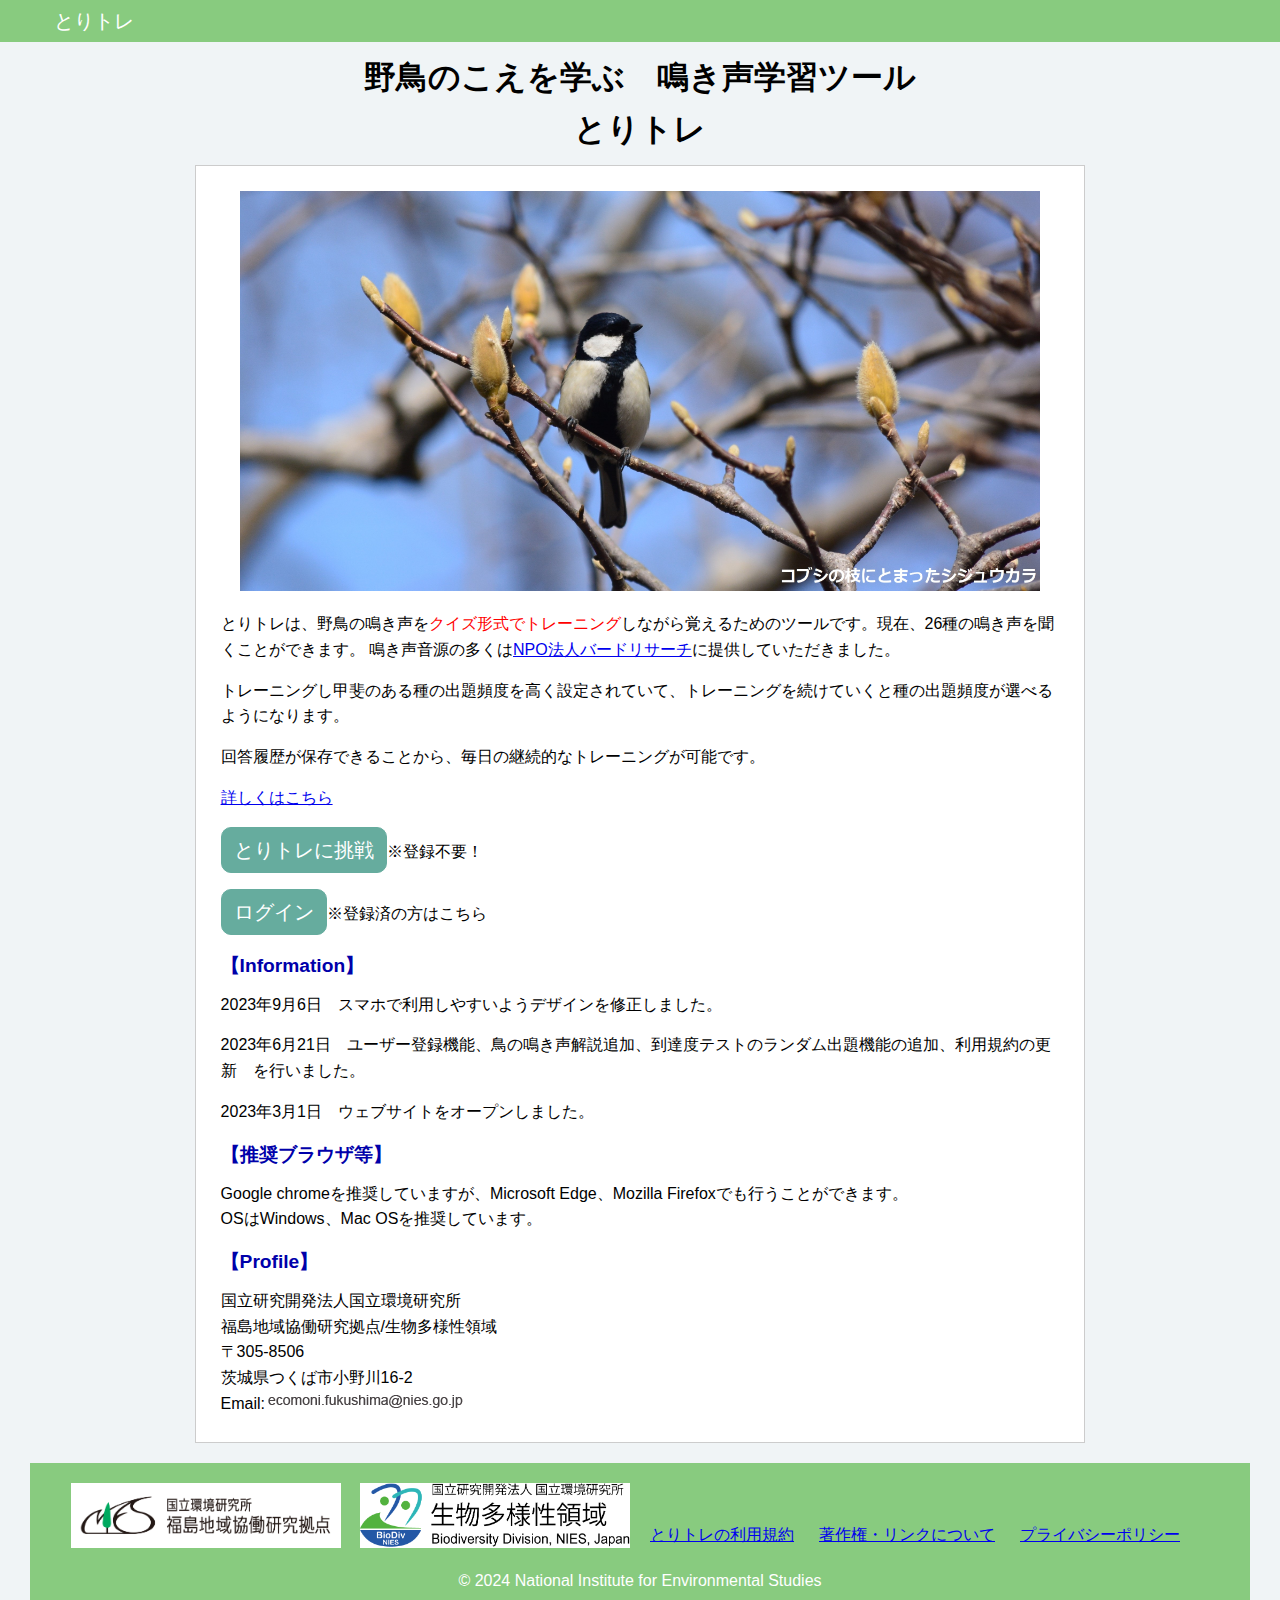
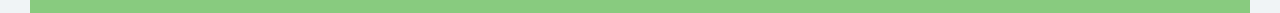
<file: html/index.html>
<!doctype html>
<html lang="ja">
<head>
<meta http-equiv="Content-Type" content="text/html;charset=UTF-8" >
<meta name="viewport" content="width=device-width" >
<title>とりトレ</title>
<link rel="stylesheet" href="css/import.css" type="text/css" media="all">
<script src="js/jquery-3.6.4.min.js"></script>
<script src="js/jquery.js"></script>
</head>
<body>
<header class="site-header">
  <nav>
    <ul class="gnav__menu">
      <li class="gnav__menu__item">とりトレ</li>
      <!--<li class="gnav__menu__item">
      <a class='image_link' href='http://www.nies.go.jp/' target='_blank'>
      <img src="icon/logo-a2015 (1).png" width="270" height="65" title="nies_logo" alt="nies_logo"></a>-->
    </ul>
  </nav>
</header>
<h1>野鳥のこえを学ぶ<span>鳴き声学習ツール</span><span>とりトレ</span></h1>
<div id="container_vertically_long">
  <div id="itemM">
  <div style="text-align: center"><img id="topImg" src="img/DSC_4017.jpg" width="800" height="400" title="top" alt="top"></div>
  <p>とりトレは、野鳥の鳴き声を<font color="red">クイズ形式でトレーニング</font>しながら覚えるためのツールです。現在、26種の鳴き声を聞くことができます。
  鳴き声音源の多くは<a href="https://www.bird-research.jp/index.html" target="_blank">NPO法人バードリサーチ</a>に提供していただきました。</p>
  <p>トレーニングし甲斐のある種の出題頻度を高く設定されていて、トレーニングを続けていくと種の出題頻度が選べるようになります。</p>
  <p>回答履歴が保存できることから、毎日の継続的なトレーニングが可能です。</p>
  <a href="about.html">詳しくはこちら</a>
<form method="post" action="menu.cgi" >
<script>
// Remove leading and trailing spaces from a string
function trim(value){
  return value.replace(/^\s*|\s*$/g, '');
}
// Define a function to get the written cookie value
function getCookie(name){
  var data = document.cookie.split(';');
  for (var i=0; i<data.length; i++){
    var keyValue = data[i].split('=');
    if (trim(keyValue[0]) == name){
      return decodeURIComponent(trim(keyValue[1]))
    }
  }
  return null; // If there is no cookie with that name, returns a null
}
var user = getCookie('user'); // Function Calls
document.write('<input type="hidden" name="user" value="' + user + '" >'); 
</script>
<input type="submit" id="mySubmit" value="とりトレに挑戦" class="next">※登録不要！</form>
<form method="post" action="login.html" >
<input type="submit" id="mySubmit" value="ログイン" class="next">※登録済の方はこちら</form>

<h3>【Information】</h3>
<p>2023年9月6日　スマホで利用しやすいようデザインを修正しました。</p>
<p>2023年6月21日　ユーザー登録機能、鳥の鳴き声解説追加、到達度テストのランダム出題機能の追加、利用規約の更新　を行いました。</p>
<p>2023年3月1日　ウェブサイトをオープンしました。</p>

<h3>【推奨ブラウザ等】</h3>
<p>Google chromeを推奨していますが、Microsoft Edge、Mozilla Firefoxでも行うことができます。<br>
OSはWindows、Mac OSを推奨しています。</p>
<h3>【Profile】</h3>
<address>
国立研究開発法人国立環境研究所<br>
福島地域協働研究拠点/生物多様性領域<br>
〒305-8506<br>
茨城県つくば市小野川16-2<br>
Email:<img src="icon/email.png" title="nies_logo" alt="nies_logo" align="center">
</address>
  </div>
  <div id="itemN">
  </div>
  <div id="itemO">
  </div>
  <div id="itemP">
  </div>
</div>
<div class="footer-inner">
	<div id="footerNies">
		<a class="image_link" href="http://www.nies.go.jp/fukushima/" target="_blank"><img src="icon/niesfukushima_logo_JP_1_color.png" width="270" height="65" title="fukushima_logo" alt="fukushima_logo"></a>
		<a class="image_link" href="http://www.nies.go.jp/biology/" target="_blank"><img src="icon/BioDiv_logo.png" width="270" height="65" title="BioDiv_logo" alt="BioDiv_logo"></a>
	</div>
	<div id="footerLink">
		<a href="sitepolicy.html">とりトレの利用規約</a>
		<a href="http://www.nies.go.jp/sitepolicy.html" target="_blank">著作権・リンクについて</a>
		<a href="http://www.nies.go.jp/kojinjoho/privacypolicy.html" target="_blank">プライバシーポリシー</a>
	</div>
	<p id="copyright">© 2024 National Institute for Environmental Studies</p>
</div>
</body>
</html>
</file>
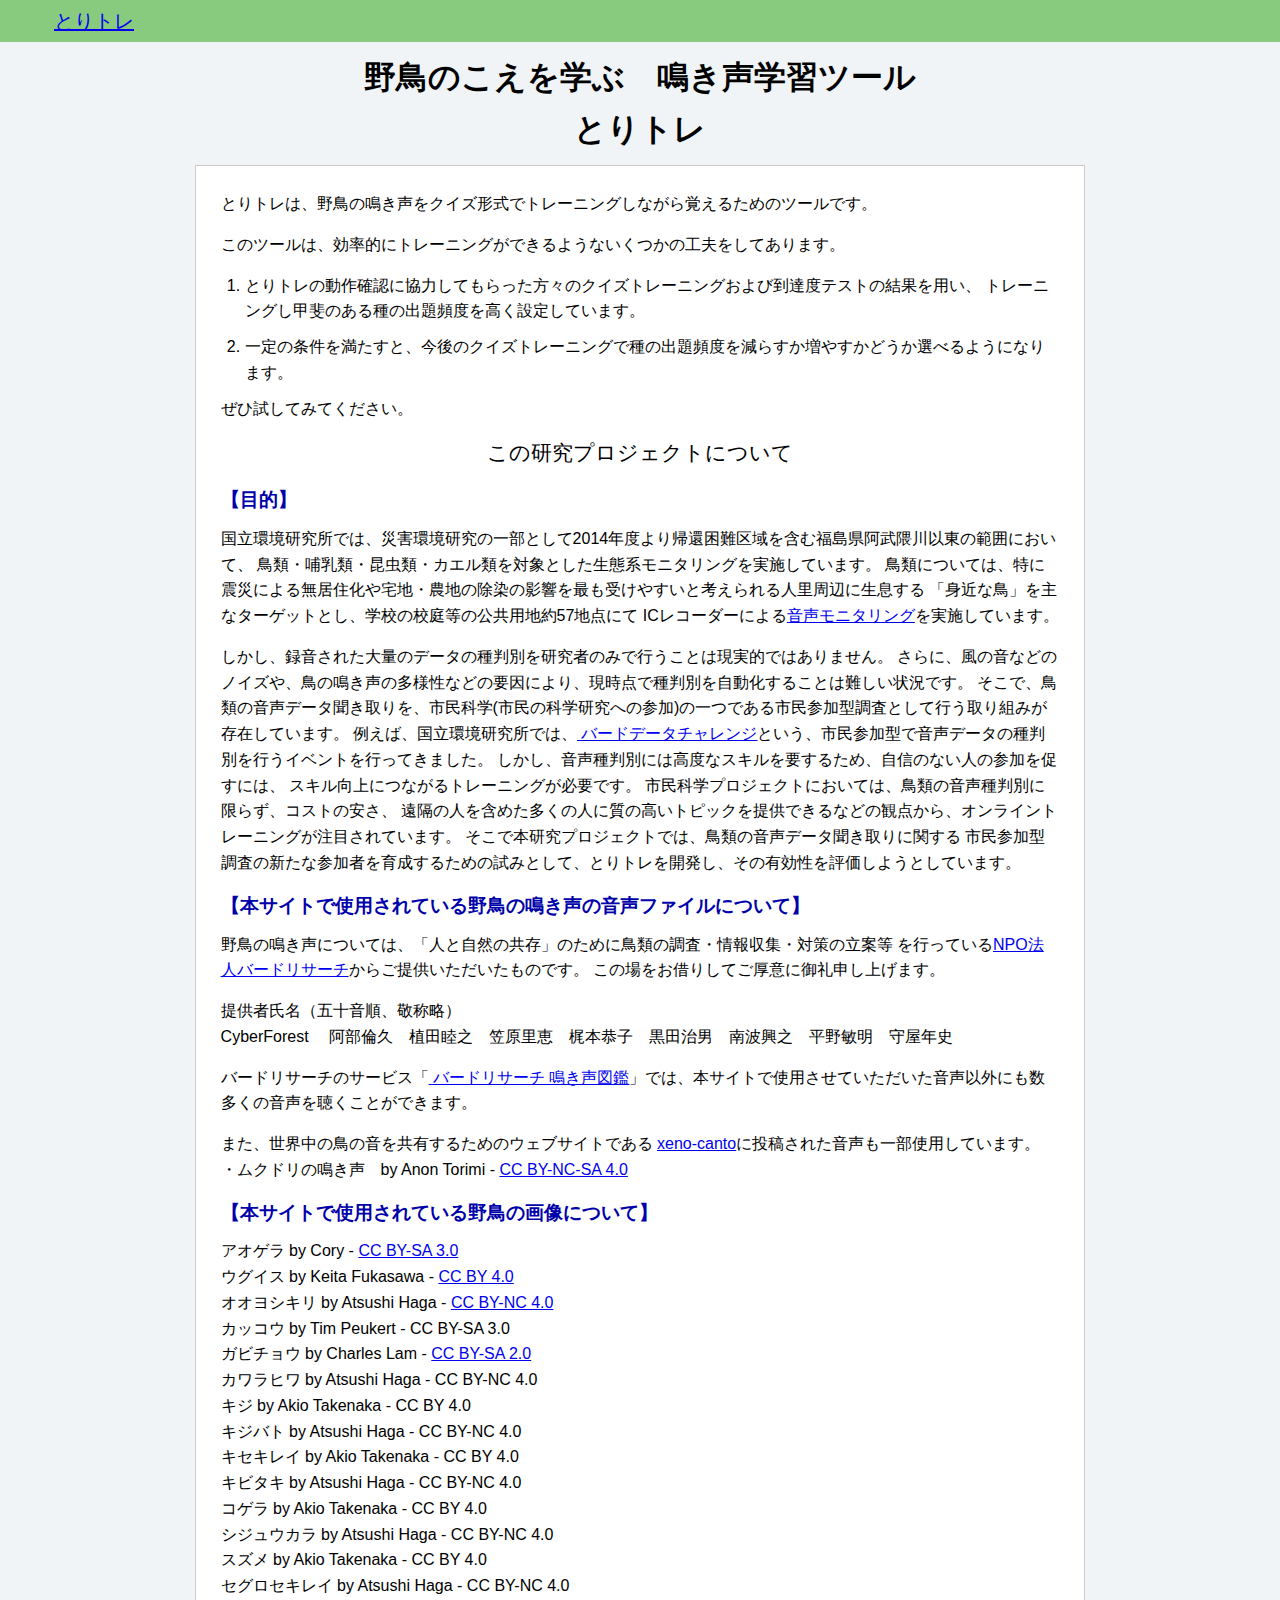
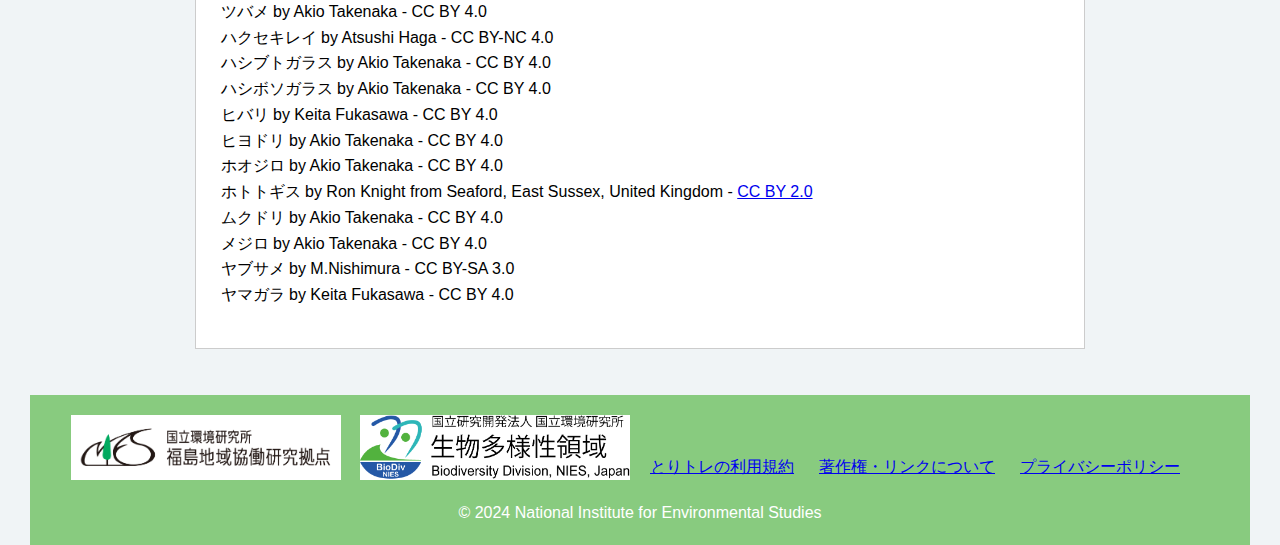
<file: html/about.html>
<!doctype html>
<html lang="ja">
<head>
<meta http-equiv="Content-Type" content="text/html;charset=UTF-8" >
<meta name="viewport" content="width=device-width" >
<title>とりトレ</title>
<link rel="stylesheet" href="css/import.css" type="text/css" media="all">
<script src="js/jquery-3.6.4.min.js"></script>
<script src="js/jquery.js"></script>
</head>
<body>
  <header class="site-header">
    <nav  class="gnav">
      <ul class="gnav__menu">
        <li class="gnav__menu__item"><a href="index.html">とりトレ</a></li>
      </ul>
    </nav>
  </header>
  <h1>野鳥のこえを学ぶ<span>鳴き声学習ツール</span><span>とりトレ</span></h1>
  <div id="container_vertically_long">
    <div id="itemM">
	  <p>とりトレは、野鳥の鳴き声をクイズ形式でトレーニングしながら覚えるためのツールです。</p>
	  <p>このツールは、効率的にトレーニングができるようないくつかの工夫をしてあります。</p>
	  <ol>
	    <li>とりトレの動作確認に協力してもらった方々のクイズトレーニングおよび到達度テストの結果を用い、
	      トレーニングし甲斐のある種の出題頻度を高く設定しています。</li>
	    <li>一定の条件を満たすと、今後のクイズトレーニングで種の出題頻度を減らすか増やすかどうか選べるようになります。</li>
	  </ol>
      <p>ぜひ試してみてください。</p>
      <p class="sub_title">この研究プロジェクトについて</p>
	  <h3>【目的】</h3>
	  <p>国立環境研究所では、災害環境研究の一部として2014年度より帰還困難区域を含む福島県阿武隈川以東の範囲において、
	    鳥類・哺乳類・昆虫類・カエル類を対象とした生態系モニタリングを実施しています。
	    鳥類については、特に震災による無居住化や宅地・農地の除染の影響を最も受けやすいと考えられる人里周辺に生息する
	    「身近な鳥」を主なターゲットとし、学校の校庭等の公共用地約57地点にて
	    ICレコーダーによる<a href="http://www.nies.go.jp/kikitori/contents/monitoring.html" target="_blank">音声モニタリング</a>を実施しています。
	  </p>
	  <p>しかし、録音された大量のデータの種判別を研究者のみで行うことは現実的ではありません。
	    さらに、風の音などのノイズや、鳥の鳴き声の多様性などの要因により、現時点で種判別を自動化することは難しい状況です。
	    そこで、鳥類の音声データ聞き取りを、市民科学(市民の科学研究への参加)の一つである市民参加型調査として行う取り組みが存在しています。
	    例えば、国立環境研究所では、<a href="http://www.nies.go.jp/kikitori/contents/bdc.html" target="_blank">
	    バードデータチャレンジ</a>という、市民参加型で音声データの種判別を行うイベントを行ってきました。
	    しかし、音声種判別には高度なスキルを要するため、自信のない人の参加を促すには、
	    スキル向上につながるトレーニングが必要です。
	    市民科学プロジェクトにおいては、鳥類の音声種判別に限らず、コストの安さ、
	    遠隔の人を含めた多くの人に質の高いトピックを提供できるなどの観点から、オンライントレーニングが注目されています。
	    そこで本研究プロジェクトでは、鳥類の音声データ聞き取りに関する
	    市民参加型調査の新たな参加者を育成するための試みとして、とりトレを開発し、その有効性を評価しようとしています。
	  </p>
	  <h3>【本サイトで使用されている野鳥の鳴き声の音声ファイルについて】</h3>
	  <p>野鳥の鳴き声については、「人と自然の共存」のために鳥類の調査・情報収集・対策の立案等
	  を行っている<a href="https://www.bird-research.jp/index.html" target="_blank">NPO法人バードリサーチ</a>からご提供いただいたものです。
	  この場をお借りしてご厚意に御礼申し上げます。</p>
	  
	  <h4>提供者氏名（五十音順、敬称略）</h4>
	  <p>CyberForest　
	    阿部倫久　植田睦之　笠原里恵　梶本恭子　黒田治男　南波興之　平野敏明　守屋年史
	  </p>
      <p>バードリサーチのサービス「<a href="https://www.bird-research.jp/1_shiryo/nakigoe.html" target="_blank">
        バードリサーチ 鳴き声図鑑</a>」では、本サイトで使用させていただいた音声以外にも数多くの音声を聴くことができます。
      </p>
      <p>また、世界中の鳥の音を共有するためのウェブサイトである
        <a href="https://www.xeno-canto.org/" target="_blank">xeno-canto</a>に投稿された音声も一部使用しています。<br>
        ・ムクドリの鳴き声　by Anon Torimi - <a href="https://creativecommons.org/licenses/by-nc-sa/4.0/deed.ja">CC BY-NC-SA 4.0</a>
      </p>
      <h3>【本サイトで使用されている野鳥の画像について】</h3>
      <p>アオゲラ	by Cory - <a href="https://creativecommons.org/licenses/by-sa/3.0/deed.ja">CC BY-SA 3.0</a> <br>
        ウグイス	by Keita Fukasawa - <a href="https://creativecommons.org/licenses/by/4.0/deed.ja">CC BY 4.0</a> <br>
        オオヨシキリ	by Atsushi Haga - <a href="https://creativecommons.org/licenses/by-nc/4.0/deed.ja">CC BY-NC 4.0</a> <br>
        カッコウ	by Tim Peukert - CC BY-SA 3.0 <br>
        ガビチョウ	by Charles Lam - <a href="https://creativecommons.org/licenses/by-sa/2.0/deed.ja">CC BY-SA 2.0</a> <br>
        カワラヒワ	by Atsushi Haga - CC BY-NC 4.0</a> <br>
        キジ	by Akio Takenaka - CC BY 4.0</a> <br>
        キジバト	by Atsushi Haga - CC BY-NC 4.0</a> <br>
        キセキレイ	by Akio Takenaka - CC BY 4.0</a> <br>
        キビタキ	by Atsushi Haga - CC BY-NC 4.0</a> <br>
        コゲラ	by Akio Takenaka - CC BY 4.0</a> <br>
        シジュウカラ	by Atsushi Haga - CC BY-NC 4.0</a> <br>
        スズメ	by Akio Takenaka - CC BY 4.0</a> <br>
        セグロセキレイ	by Atsushi Haga - CC BY-NC 4.0</a> <br>
        ツバメ	by Akio Takenaka - CC BY 4.0</a> <br>
        ハクセキレイ	by Atsushi Haga - CC BY-NC 4.0</a><br>
        ハシブトガラス	by Akio Takenaka - CC BY 4.0</a> <br>
        ハシボソガラス	by Akio Takenaka - CC BY 4.0</a> <br>
        ヒバリ	by Keita Fukasawa - CC BY 4.0</a> <br>
       ヒヨドリ	by Akio Takenaka - CC BY 4.0</a> <br>
        ホオジロ	by Akio Takenaka - CC BY 4.0</a> <br>
        ホトトギス	by Ron Knight from Seaford, East Sussex, United Kingdom - <a href="https://creativecommons.org/licenses/by/2.0/deed.ja">CC BY 2.0</a> <br>
        ムクドリ	by Akio Takenaka - CC BY 4.0</a> <br>
        メジロ	by Akio Takenaka - CC BY 4.0</a> <br>
        ヤブサメ	by M.Nishimura - CC BY-SA 3.0</a> <br>
        ヤマガラ	by Keita Fukasawa - CC BY 4.0</a> <br>
      </p>
  </div> <!--itemM-->
  <div id="itemN">
  </div>
  <div id="itemO">
  </div>
  <div id="itemP">
  </div>
　　</div> <!--container_vertically_long-->
	<div class="footer-inner">
		<div id="footerNies">
			<a class="image_link" href="http://www.nies.go.jp/fukushima/" target="_blank"><img src="icon/niesfukushima_logo_JP_1_color.png" width="270" height="65" title="fukushima_logo" alt="fukushima_logo"></a>
			<a class="image_link" href="http://www.nies.go.jp/biology/" target="_blank"><img src="icon/BioDiv_logo.png" width="270" height="65" title="BioDiv_logo" alt="BioDiv_logo"></a>
		</div>
		<div id="footerLink">
			<a href="sitepolicy.html">とりトレの利用規約</a>
			<a href="http://www.nies.go.jp/sitepolicy.html" target="_blank">著作権・リンクについて</a>
			<a href="http://www.nies.go.jp/kojinjoho/privacypolicy.html" target="_blank">プライバシーポリシー</a>
		</div>
		<p id="copyright">© 2024 National Institute for Environmental Studies</p>
	</div>
</body>
</html>
</file>
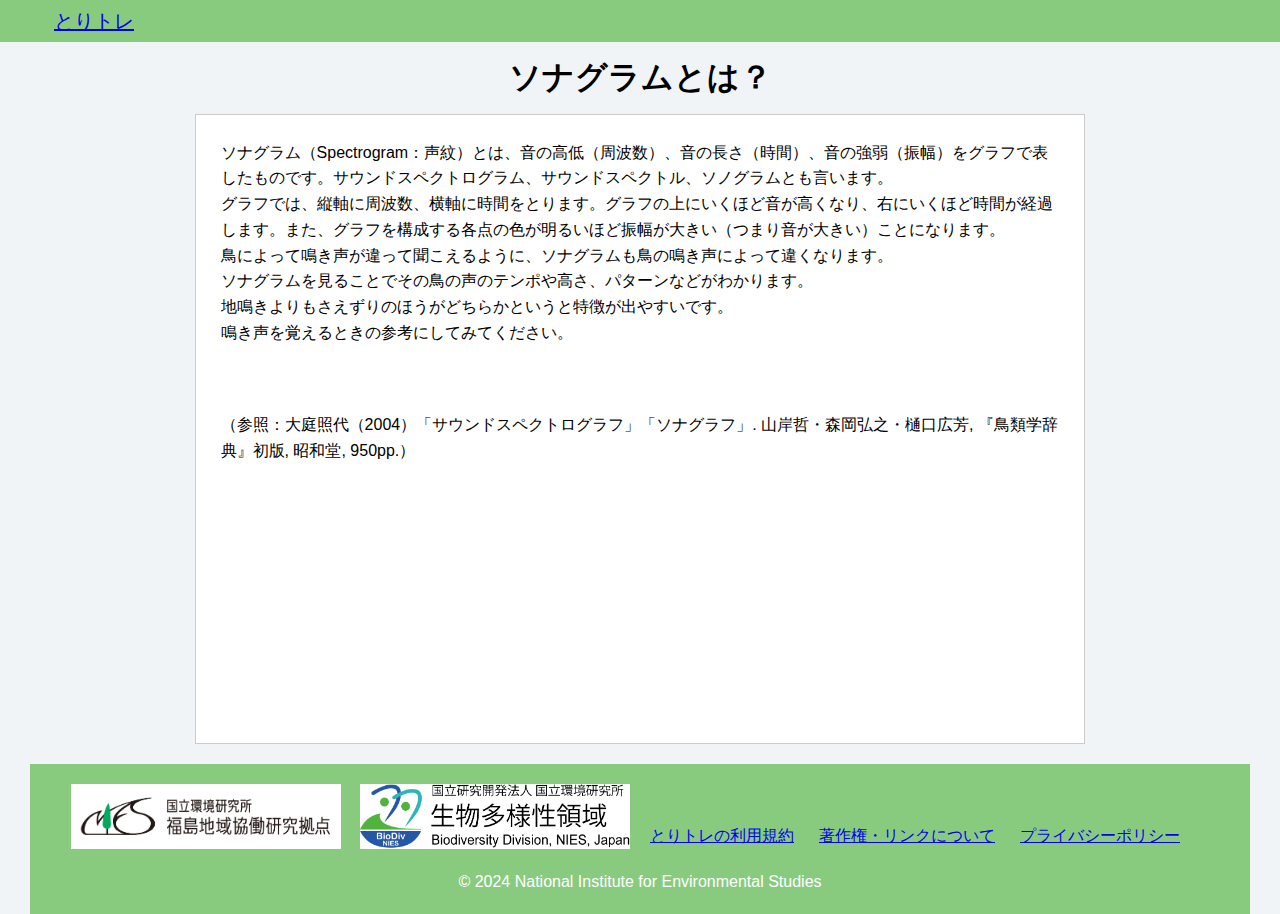
<file: html/about_spectrogram.html>
<!doctype html>
<html>
<head>
<meta http-equiv="Content-Type" content="text/html;charset=UTF-8" >
<meta name="viewport" content="width=device-width" >
<title>とりトレ</title>
<link rel="stylesheet" href="css/import.css" type="text/css" media="all">
<script src="js/jquery-3.6.4.min.js"></script>
<script src="js/jquery.js"></script>
</head>
<body>
<header class="site-header">
  <nav  class="gnav">
    <ul class="gnav__menu">
      <li class="gnav__menu__item"><a href="index.html">とりトレ</a></li>
    </ul>
  </nav>
</header>
<h1>ソナグラムとは？</h1>
<div id="container_vertically_long">
<div id="itemM">
<p>ソナグラム（Spectrogram：声紋）とは、音の高低（周波数）、音の長さ（時間）、音の強弱（振幅）をグラフで表したものです。サウンドスペクトログラム、サウンドスペクトル、ソノグラムとも言います。<br>
グラフでは、縦軸に周波数、横軸に時間をとります。グラフの上にいくほど音が高くなり、右にいくほど時間が経過します。また、グラフを構成する各点の色が明るいほど振幅が大きい（つまり音が大きい）ことになります。<br>
鳥によって鳴き声が違って聞こえるように、ソナグラムも鳥の鳴き声によって違くなります。<br>
ソナグラムを見ることでその鳥の声のテンポや高さ、パターンなどがわかります。<br>
地鳴きよりもさえずりのほうがどちらかというと特徴が出やすいです。<br>
鳴き声を覚えるときの参考にしてみてください。</p>
<br><br>
（参照：大庭照代（2004）「サウンドスペクトログラフ」「ソナグラフ」. 山岸哲・森岡弘之・樋口広芳, 『鳥類学辞典』初版, 昭和堂, 950pp.）
</div>
  <div id="itemN">
  </div>
  <div id="itemO">
  </div>
  <div id="itemP">
  </div>
</div>
<div class="footer-inner">
	<div id="footerNies">
		<a class="image_link" href="http://www.nies.go.jp/fukushima/" target="_blank"><img src="icon/niesfukushima_logo_JP_1_color.png" width="270" height="65" title="fukushima_logo" alt="fukushima_logo"></a>
		<a class="image_link" href="http://www.nies.go.jp/biology/" target="_blank"><img src="icon/BioDiv_logo.png" width="270" height="65" title="BioDiv_logo" alt="BioDiv_logo"></a>
	</div>
	<div id="footerLink">
		<a href="sitepolicy.html">とりトレの利用規約</a>
		<a href="http://www.nies.go.jp/sitepolicy.html" target="_blank">著作権・リンクについて</a>
		<a href="http://www.nies.go.jp/kojinjoho/privacypolicy.html" target="_blank">プライバシーポリシー</a>
	</div>
	<p id="copyright">© 2024 National Institute for Environmental Studies</p>
</div>
</body>
</html>
</file>
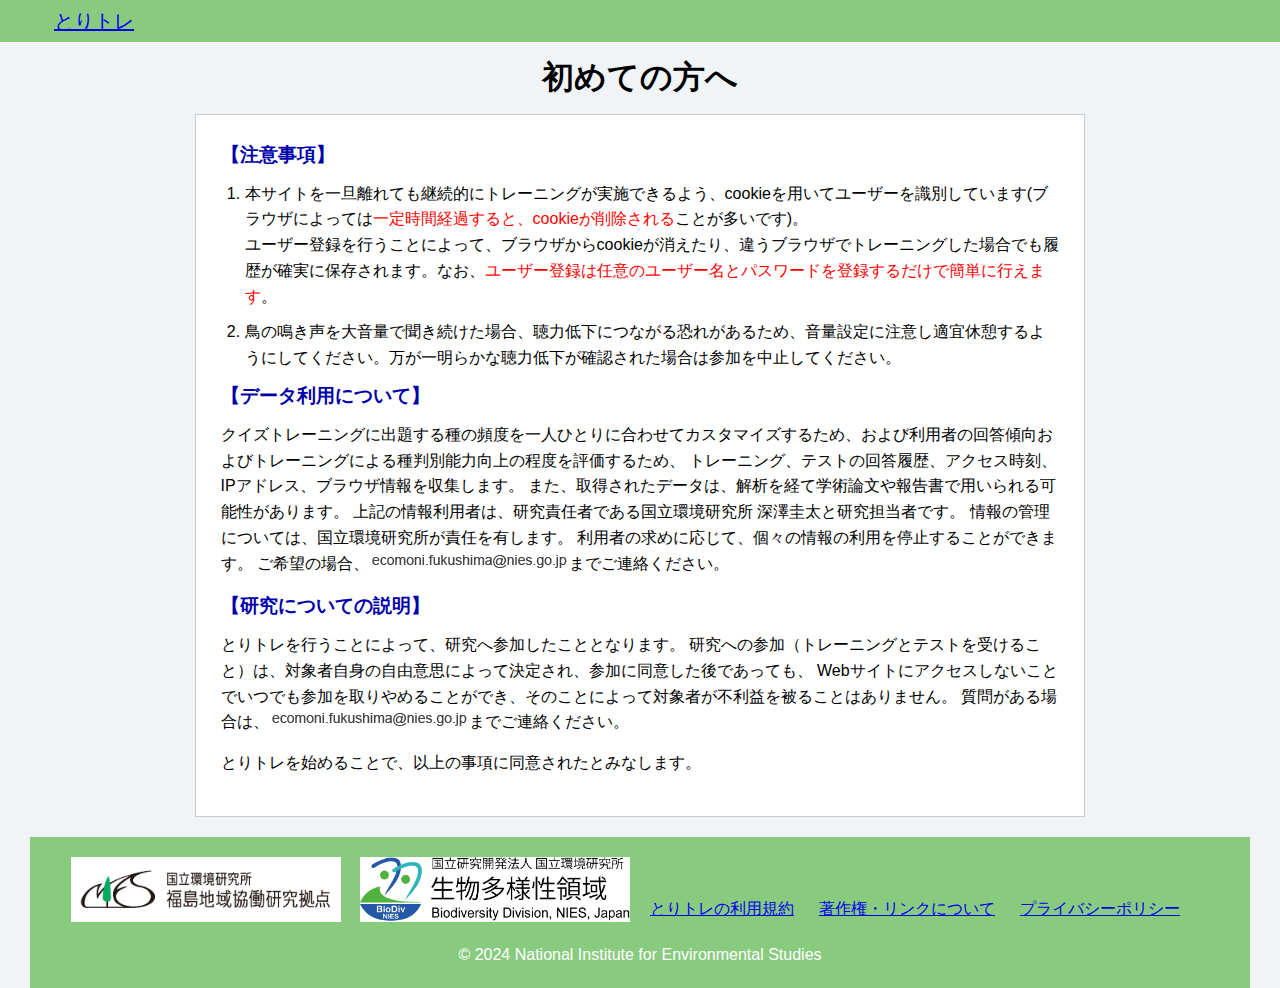
<file: html/agreement.html>
<!doctype html>
<html lang="ja">
<head>
<meta http-equiv="Content-Type" content="text/html;charset=UTF-8" >
<meta name="viewport" content="width=device-width" >
<title>とりトレ</title>
<link rel="stylesheet" href="css/import.css" type="text/css" media="all">
<script src="js/jquery-3.6.4.min.js"></script>
<script src="js/jquery.js"></script>
</head>
<body>
  <header class="site-header">
    <nav  class="gnav">
      <ul class="gnav__menu">
        <li class="gnav__menu__item"><a href="index.html">とりトレ</a></li>
      </ul>
    </nav>
  </header>
  <h1>初めての方へ</h1>
  <div id="container_vertically_long">
    <div id="itemM">
      <!--<div id="scroll">-->
        <h3>【注意事項】</h3>
		<ol>
			<li>本サイトを一旦離れても継続的にトレーニングが実施できるよう、cookieを用いてユーザーを識別しています(ブラウザによっては<font color="red">一定時間経過すると、cookieが削除される</font>ことが多いです)。<br>
			ユーザー登録を行うことによって、ブラウザからcookieが消えたり、違うブラウザでトレーニングした場合でも履歴が確実に保存されます。なお、<font color="red">ユーザー登録は任意のユーザー名とパスワードを登録するだけで簡単に行えます</font>。</li>
			<li>鳥の鳴き声を大音量で聞き続けた場合、聴力低下につながる恐れがあるため、音量設定に注意し適宜休憩するようにしてください。万が一明らかな聴力低下が確認された場合は参加を中止してください。</li>
		</ol>
	    <h3>【データ利用について】</h3>
	  	<p>クイズトレーニングに出題する種の頻度を一人ひとりに合わせてカスタマイズするため、および利用者の回答傾向およびトレーニングによる種判別能力向上の程度を評価するため、
	  	トレーニング、テストの回答履歴、アクセス時刻、IPアドレス、ブラウザ情報を収集します。
	  	また、取得されたデータは、解析を経て学術論文や報告書で用いられる可能性があります。
	  	上記の情報利用者は、研究責任者である国立環境研究所 深澤圭太と研究担当者です。
	  	情報の管理については、国立環境研究所が責任を有します。
	  	利用者の求めに応じて、個々の情報の利用を停止することができます。
	  	ご希望の場合、<img src="icon/email.png" title="nies_logo" alt="nies_logo" align="center">までご連絡ください。</p>
	    <h3>【研究についての説明】</h3>
	    <p>とりトレを行うことによって、研究へ参加したこととなります。
	    研究への参加（トレーニングとテストを受けること）は、対象者自身の自由意思によって決定され、参加に同意した後であっても、
	    Webサイトにアクセスしないことでいつでも参加を取りやめることができ、そのことによって対象者が不利益を被ることはありません。
	    質問がある場合は、<img src="icon/email.png" title="nies_logo" alt="nies_logo" align="center">までご連絡ください。</p>
	  <!--</div>-->
	    <p>とりトレを始めることで、以上の事項に同意されたとみなします。</p>
    </div> <!--itemM-->
    <div id="itemN">
    </div>
    <div id="itemO">
    </div>
    <div id="itemP">
    </div>
  </div> <!--container-->
  <div class="footer-inner">
<div id="footerNies">
	<a class="image_link" href="http://www.nies.go.jp/fukushima/" target="_blank"><img src="icon/niesfukushima_logo_JP_1_color.png" width="270" height="65" title="fukushima_logo" alt="fukushima_logo"></a>
	<a class="image_link" href="http://www.nies.go.jp/biology/" target="_blank"><img src="icon/BioDiv_logo.png" width="270" height="65" title="BioDiv_logo" alt="BioDiv_logo"></a>
</div>
<div id="footerLink">
	<a href="sitepolicy.html">とりトレの利用規約</a>
	<a href="http://www.nies.go.jp/sitepolicy.html" target="_blank">著作権・リンクについて</a>
	<a href="http://www.nies.go.jp/kojinjoho/privacypolicy.html" target="_blank">プライバシーポリシー</a>
</div>
<p id="copyright">© 2024 National Institute for Environmental Studies</p>
</div> <!--footer-inner-->
</body>
</html>
</file>
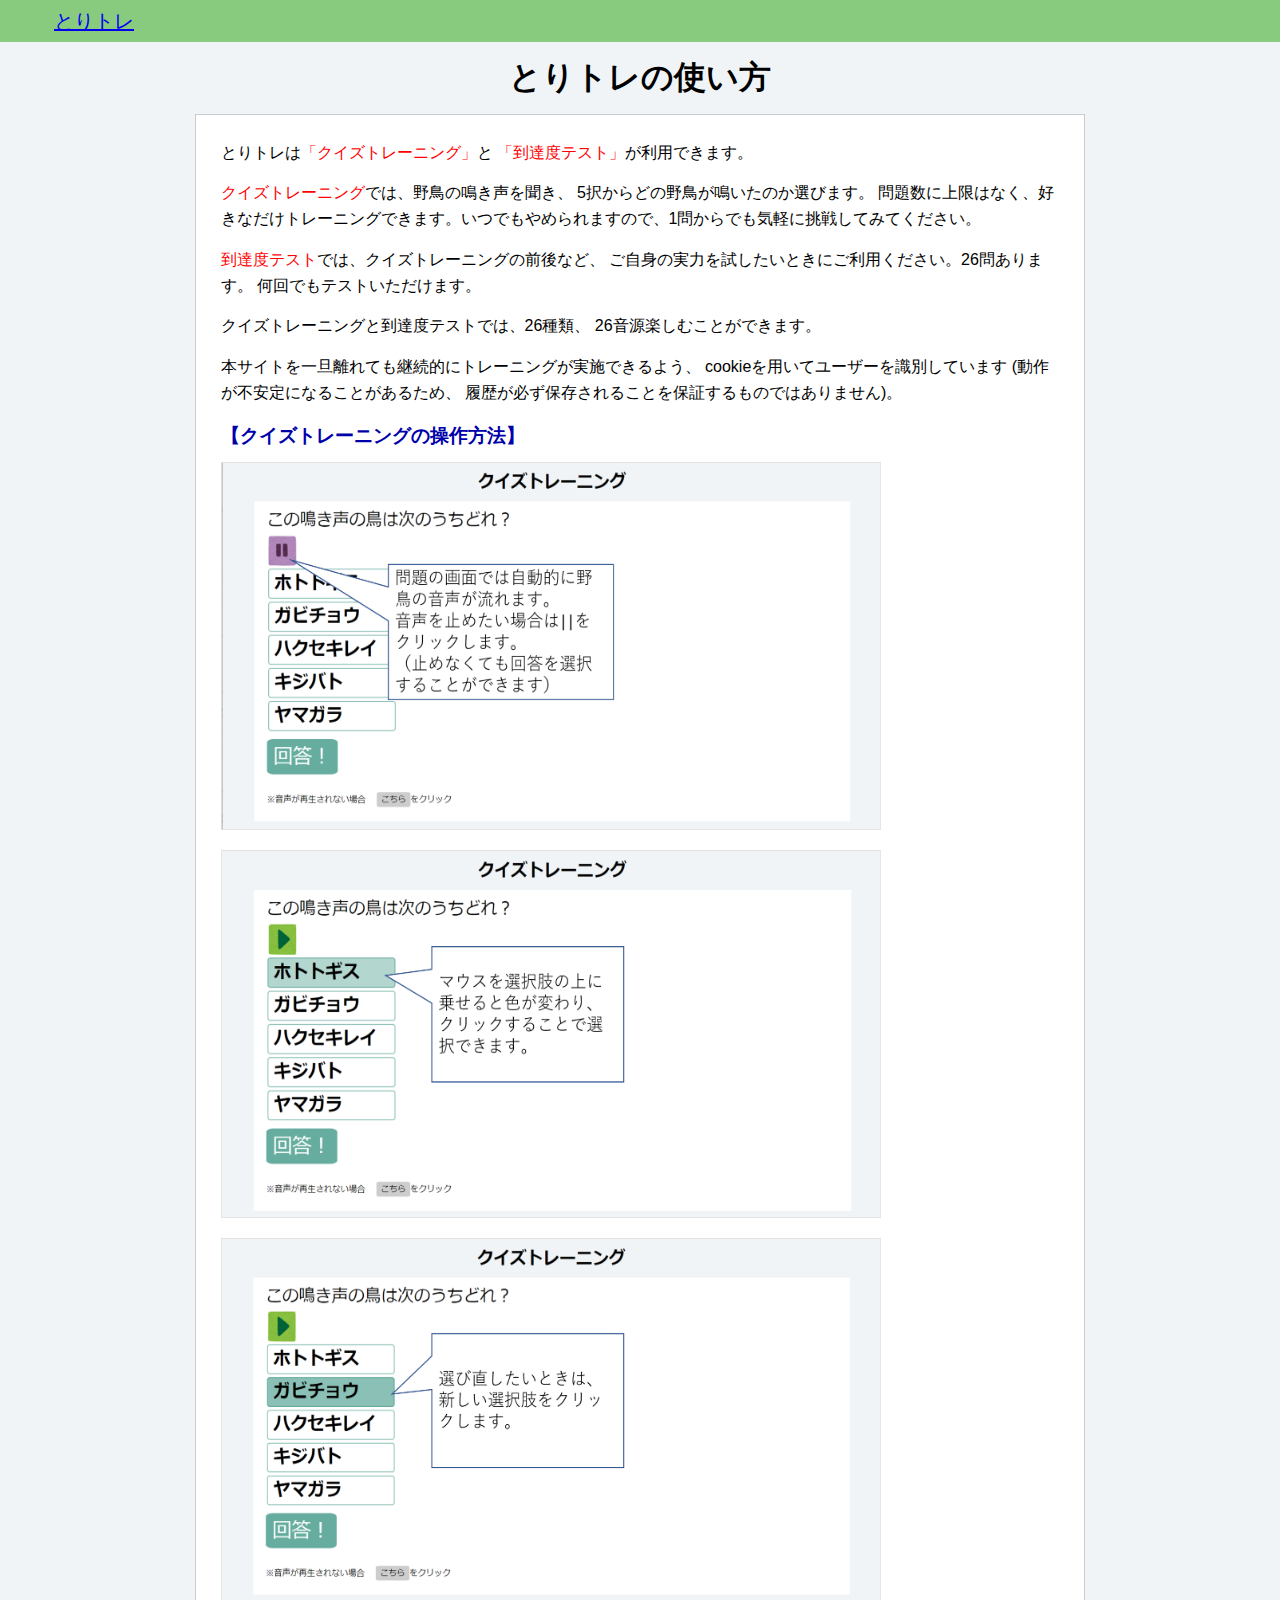
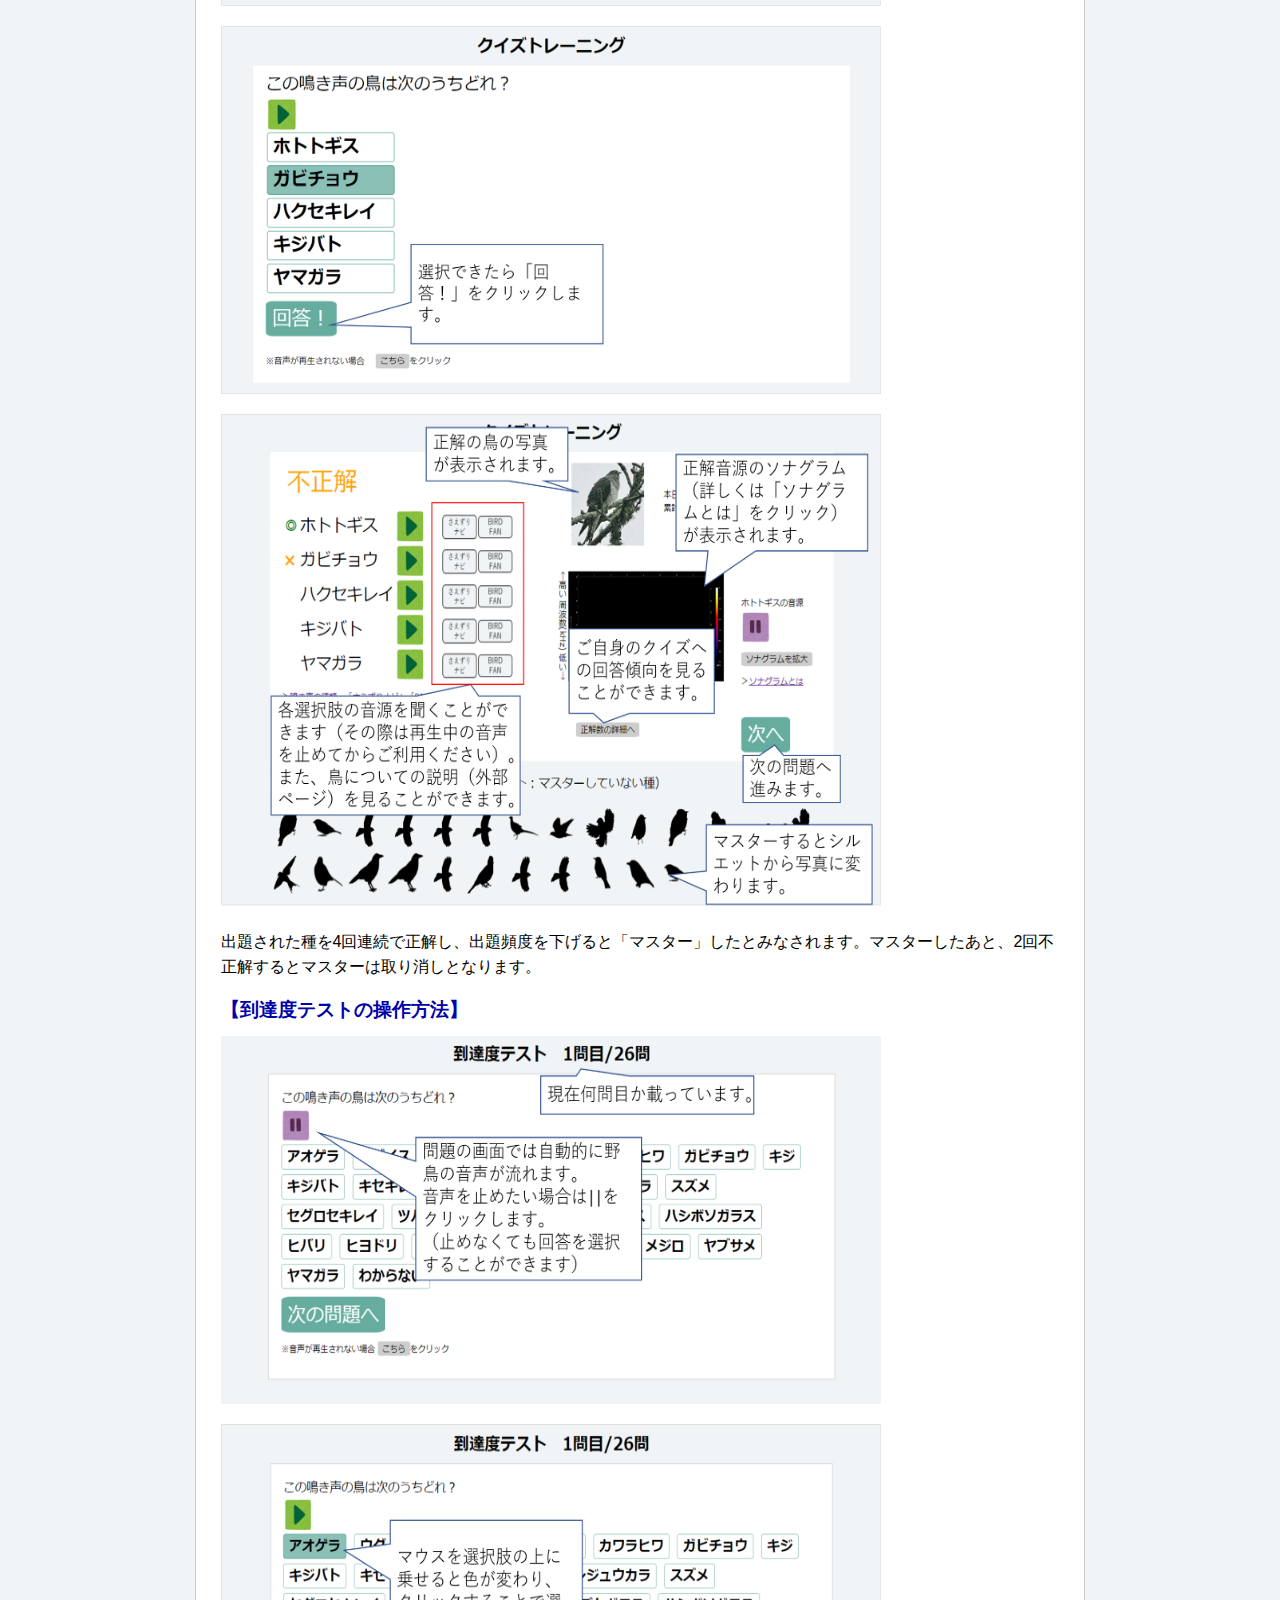
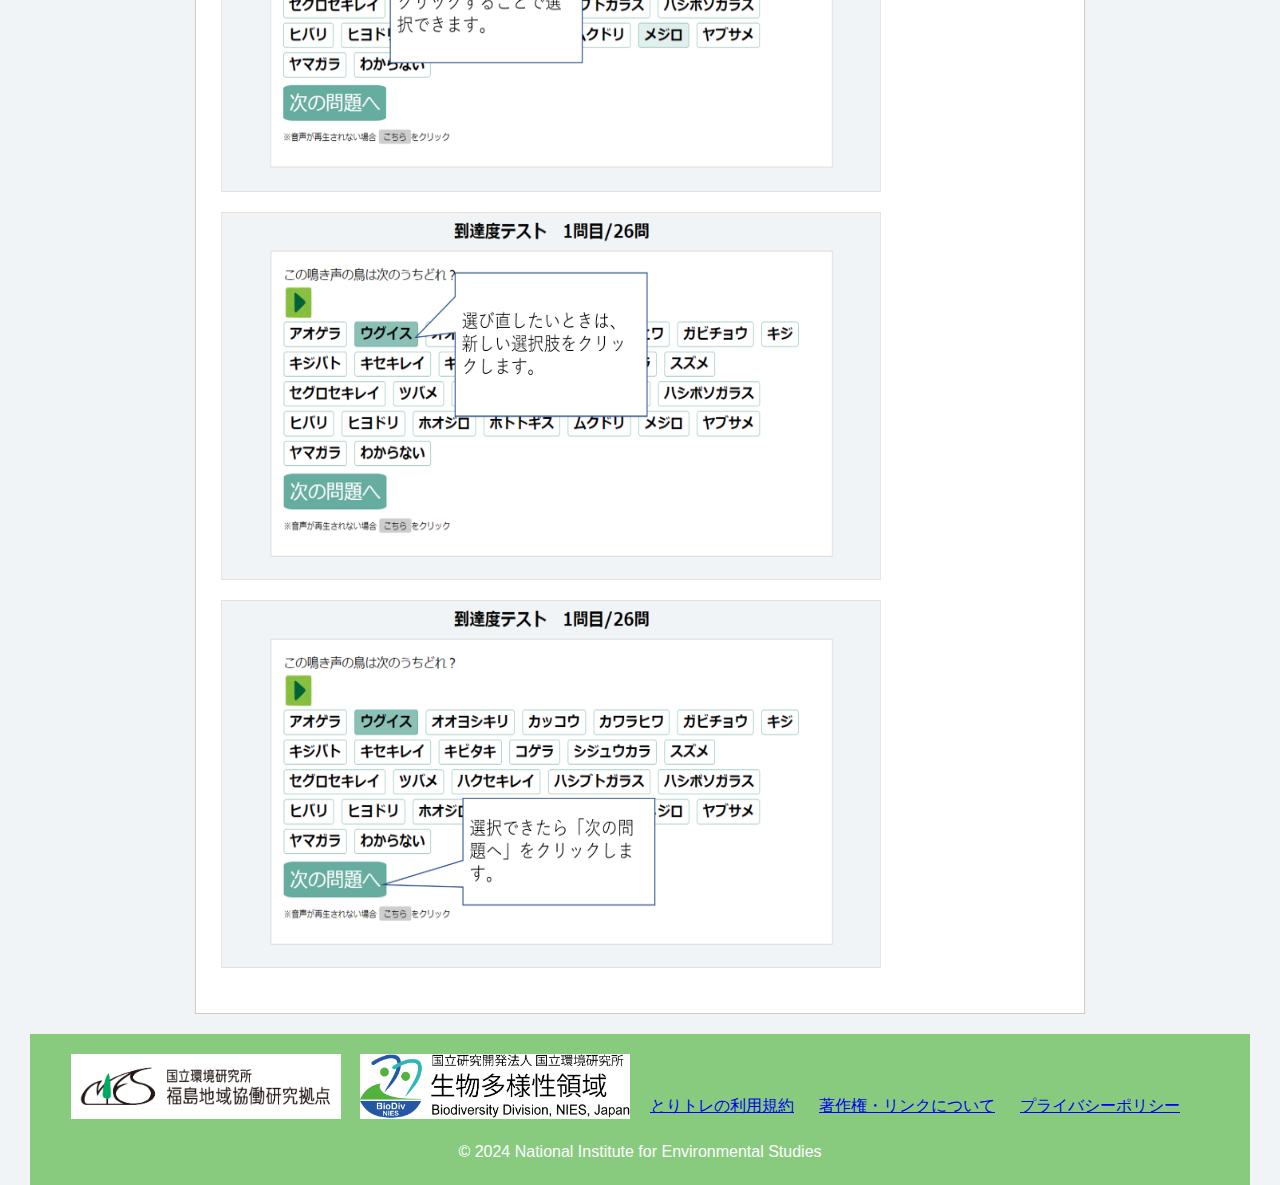
<file: html/guide.html>
<!doctype html>
<html lang="ja">
<head>
<meta http-equiv="Content-Type" content="text/html;charset=UTF-8" >
<meta name="viewport" content="width=device-width" >
<title>とりトレ</title>
<link rel="stylesheet" href="css/import.css" type="text/css" media="all">
<script src="js/jquery-3.6.4.min.js"></script>
<script src="js/jquery.js"></script>
</head>
<body>
  <header class="site-header">
    <nav>
      <ul class="gnav__menu">
        <li class="gnav__menu__item"><a href="index.html">とりトレ</a></li>
      </ul>
    </nav>
  </header>
  <h1>とりトレの使い方</h1> <!-- Title in this page -->
  <div id="container_vertically_long">
    <div id="itemM">
      <p>
	    とりトレは<font color="red">「クイズトレーニング」</font>と
	    <font color="red">「到達度テスト」</font>が利用できます。</p>
	  <p><font color="red">クイズトレーニング</font>では、野鳥の鳴き声を聞き、
	    5択からどの野鳥が鳴いたのか選びます。
		問題数に上限はなく、好きなだけトレーニングできます。いつでもやめられますので、1問からでも気軽に挑戦してみてください。<br></p>
      <p><font color="red">到達度テスト</font>では、クイズトレーニングの前後など、
	    ご自身の実力を試したいときにご利用ください。26問あります。
		何回でもテストいただけます。</p>
	  <p>クイズトレーニングと到達度テストでは、26種類、
	    26音源楽しむことができます。</p>
      <p>本サイトを一旦離れても継続的にトレーニングが実施できるよう、
	    cookieを用いてユーザーを識別しています
		(動作が不安定になることがあるため、
		履歴が必ず保存されることを保証するものではありません)。
	  </p>
      <h3>【クイズトレーニングの操作方法】</h3>
	  <p class="guide"><img src="guide/quiz_training1.png" width="660" height="368" title="quiz_training1" alt="quiz_training1"></p>
	  <p class="guide"><img src="guide/quiz_training2.png" width="660" height="368" title="quiz_training2" alt="quiz_training2"></p>
	  <p class="guide"><img src="guide/quiz_training3.png" width="660" height="368" title="quiz_training3" alt="quiz_training3"></p>
	  <p class="guide"><img src="guide/quiz_training4.png" width="660" height="368" title="quiz_training4" alt="quiz_training4"></p>
	  <p class="guide"><img src="guide/quiz_training5.png" width="660" height="495" title="quiz_training5" alt="quiz_training5"></p>
	  <p>出題された種を4回連続で正解し、出題頻度を下げると「マスター」したとみなされます。マスターしたあと、2回不正解するとマスターは取り消しとなります。</p>
	  
	  <h3>【到達度テストの操作方法】</h3>
	  <p class="guide"><img src="guide/test1.png" width="660" height="368" title="test1" alt="test1"></p>
	  <p class="guide"><img src="guide/test2.png" width="660" height="368" title="test2" alt="test2"></p>
	  <p class="guide"><img src="guide/test3.png" width="660" height="368" title="test3" alt="test3"></p>
	  <p class="guide"><img src="guide/test4.png" width="660" height="368" title="test4" alt="test4"></p>
	  
    </div> <!--itemM-->
    <div id="itemN">
    </div>
    <div id="itemO">
    </div>
    <div id="itemP">
    </div>
  </div><!-- container --> 
<div class="footer-inner">
	<div id="footerNies">
		<a class="image_link" href="http://www.nies.go.jp/fukushima/" target="_blank"><img src="icon/niesfukushima_logo_JP_1_color.png" width="270" height="65" title="fukushima_logo" alt="fukushima_logo"></a>
		<a class="image_link" href="http://www.nies.go.jp/biology/" target="_blank"><img src="icon/BioDiv_logo.png" width="270" height="65" title="BioDiv_logo" alt="BioDiv_logo"></a>
	</div>
	<div id="footerLink">
		<a href="sitepolicy.html">とりトレの利用規約</a>
		<a href="http://www.nies.go.jp/sitepolicy.html" target="_blank">著作権・リンクについて</a>
		<a href="http://www.nies.go.jp/kojinjoho/privacypolicy.html" target="_blank">プライバシーポリシー</a>
	</div>
	<p id="copyright">© 2024 National Institute for Environmental Studies</p>
</div>
</body>
</html>
</file>
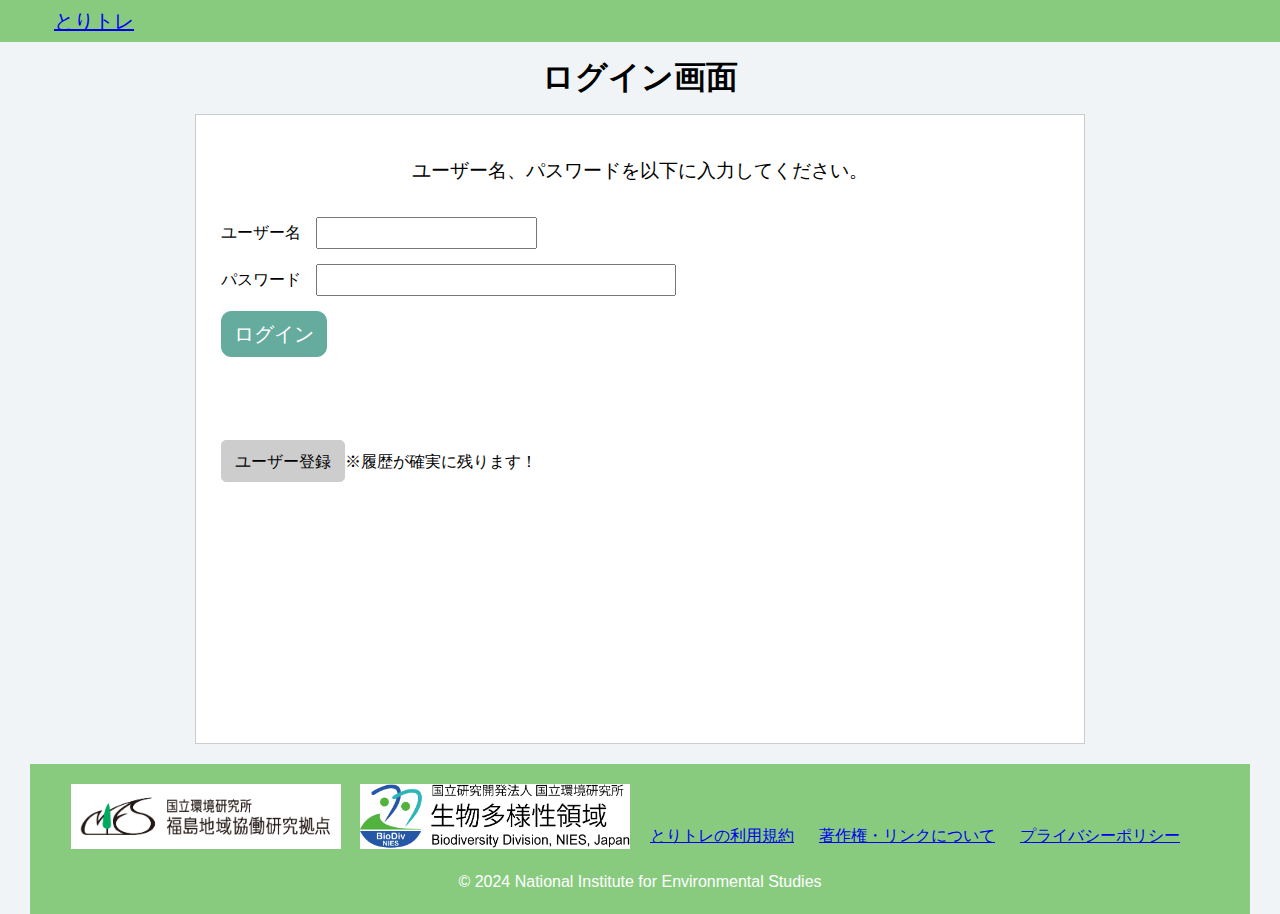
<file: html/login.html>
<!doctype html>
<html lang="ja">
<head>
<meta http-equiv="Content-Type" content="text/html;charset=UTF-8" >
<meta name="viewport" content="width=device-width" >
<title>とりトレ</title>
<link rel="stylesheet" href="css/import.css" type="text/css" media="all">
<script src="js/jquery-3.6.4.min.js"></script>
<script src="js/jquery.js"></script>
</head>
<body>
  <header class="site-header">
    <nav  class="gnav">
      <ul class="gnav__menu">
        <li class="gnav__menu__item"><a href="index.html">とりトレ</a></li>
      </ul>
    </nav>
  </header>
  <h1>ログイン画面</h1> <!-- Title in this page -->
  <div id="container_vertically_long">
    <div id="itemM">
        <form method="post" action="menu.cgi" >
          <p class="font120_center loginText">ユーザー名、パスワードを以下に入力してください。</p>
          <p class="login">ユーザー名<input type="text" name="user" size="20" maxlength="15" minlength="5"></p>

          <p class="login">パスワード<input type="password" name="password" size="35" maxlength="30" minlength="8" ></p>
          <input type="submit" value="ログイン" class="next loginBtn"></form><br><br>
        <form method="post" action="user_registration.html" >
          <input type="submit" value="ユーザー登録" class="btn">※履歴が確実に残ります！
        </form>
</div>
  <div id="itemN">
  </div>
  <div id="itemO">
  </div>
  <div id="itemP">
  </div>
</div>
<div class="footer-inner">
	<div id="footerNies">
		<a class="image_link" href="http://www.nies.go.jp/fukushima/" target="_blank"><img src="icon/niesfukushima_logo_JP_1_color.png" width="270" height="65" title="fukushima_logo" alt="fukushima_logo"></a>
		<a class="image_link" href="http://www.nies.go.jp/biology/" target="_blank"><img src="icon/BioDiv_logo.png" width="270" height="65" title="BioDiv_logo" alt="BioDiv_logo"></a>
	</div>
	<div id="footerLink">
		<a href="sitepolicy.html">とりトレの利用規約</a>
		<a href="http://www.nies.go.jp/sitepolicy.html" target="_blank">著作権・リンクについて</a>
		<a href="http://www.nies.go.jp/kojinjoho/privacypolicy.html" target="_blank">プライバシーポリシー</a>
	</div>
	<p id="copyright">© 2024 National Institute for Environmental Studies</p>
</div>
</body>
</html>
</file>
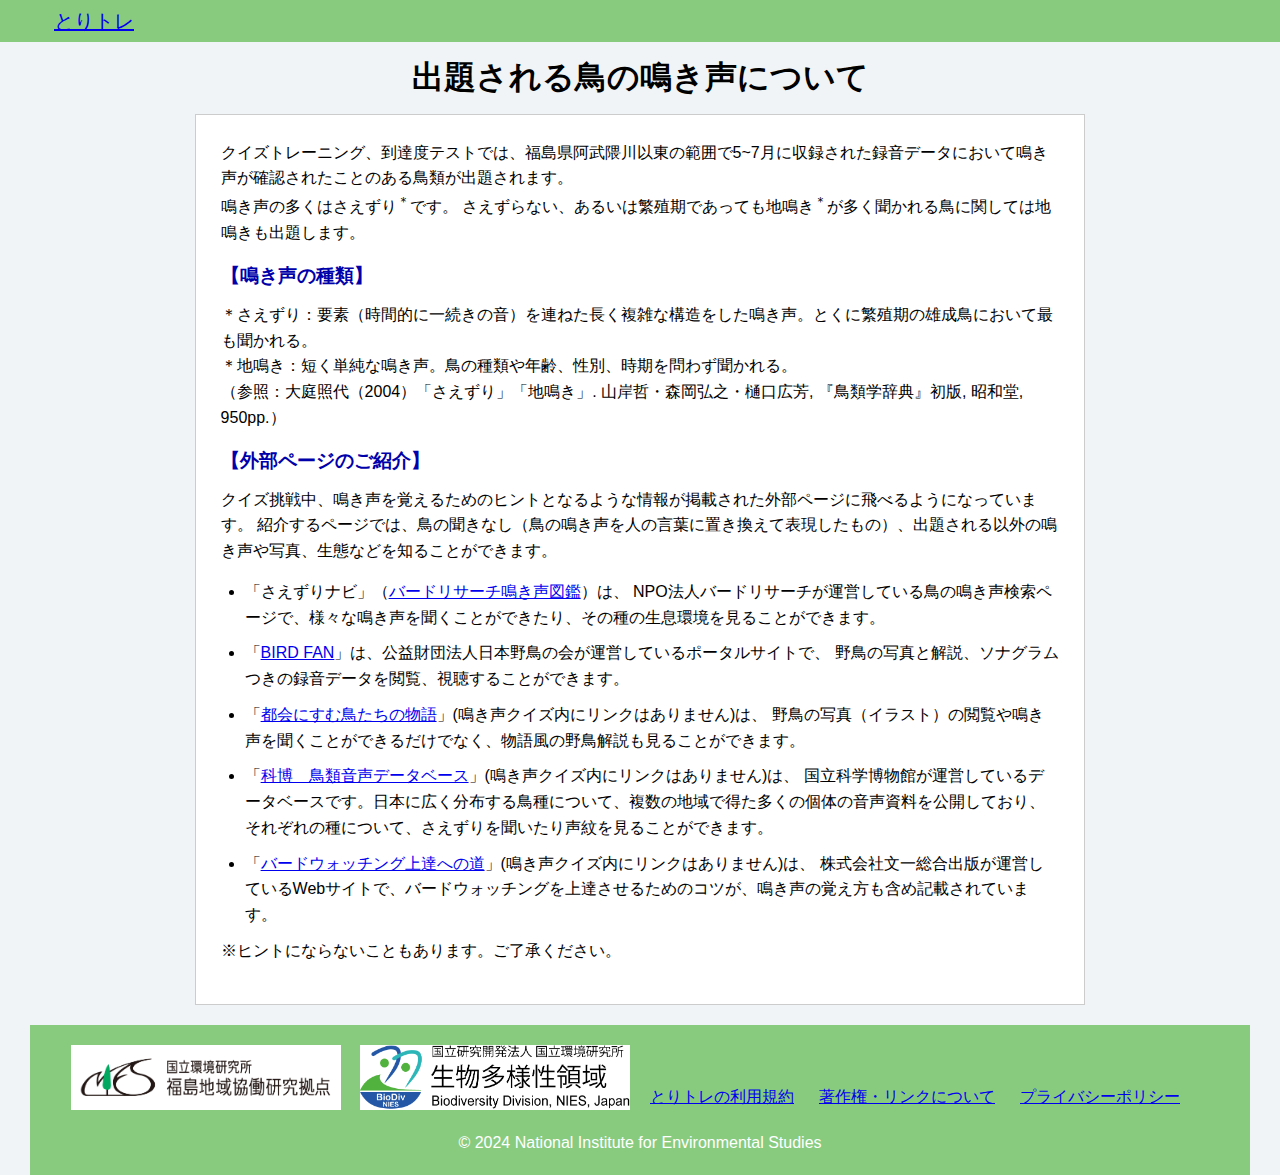
<file: html/song_call_guide.html>
<!doctype html>
<html lang="ja">

<head>
<meta http-equiv="Content-Type" content="text/html;charset=UTF-8" >
<meta name="viewport" content="width=device-width" >
<title>とりトレ</title>
<link rel="stylesheet" href="css/import.css" type="text/css" media="all">
<script src="js/jquery-3.6.4.min.js"></script>
<script src="js/jquery.js"></script>
</head>
<body>
  <header class="site-header">
    <nav  class="gnav">
      <ul class="gnav__menu">
        <li class="gnav__menu__item"><a href="index.html">とりトレ</a></li>
      </ul>
    </nav>
  </header>
  <h1>出題される鳥の鳴き声について</h1>
  <div id="container_vertically_long">
    <div id="itemM">
      <p>クイズトレーニング、到達度テストでは、福島県阿武隈川以東の範囲で5~7月に収録された録音データにおいて鳴き声が確認されたことのある鳥類が出題されます。<br>
      鳴き声の多くはさえずり<sup>＊</sup>です。
      さえずらない、あるいは繁殖期であっても地鳴き<sup>＊</sup>が多く聞かれる鳥に関しては地鳴きも出題します。<!--ごくまれに幌打ち(ほろうち)<sup>＊</sup>も出題します。--></p>
      <h3>【鳴き声の種類】</h3>
      <p>＊さえずり：要素（時間的に一続きの音）を連ねた長く複雑な構造をした鳴き声。とくに繁殖期の雄成鳥において最も聞かれる。<br>
      ＊地鳴き：短く単純な鳴き声。鳥の種類や年齢、性別、時期を問わず聞かれる。<br>
      <!--＊幌打ち（母衣打ち）：キジやヤマドリなどが翼を羽ばたかせ、音を立てること。<br>-->
      （参照：大庭照代（2004）「さえずり」「地鳴き」. 山岸哲・森岡弘之・樋口広芳, 『鳥類学辞典』初版, 昭和堂, 950pp.）</p>
      <h3>【外部ページのご紹介】</h3>
      <p>クイズ挑戦中、鳴き声を覚えるためのヒントとなるような情報が掲載された外部ページに飛べるようになっています。
      紹介するページでは、鳥の聞きなし（鳥の鳴き声を人の言葉に置き換えて表現したもの）、出題される以外の鳴き声や写真、生態などを知ることができます。</p>
      <ul>
        <li>「さえずりナビ」（<a href="https://www.bird-research.jp/1_shiryo/nakigoe.html" target="_blank">バードリサーチ鳴き声図鑑</a>）は、
          NPO法人バードリサーチが運営している鳥の鳴き声検索ページで、様々な鳴き声を聞くことができたり、その種の生息環境を見ることができます。</li>
        <li>「<a href="https://www.birdfan.net/" target="_blank">BIRD FAN</a>」は、公益財団法人日本野鳥の会が運営しているポータルサイトで、
          野鳥の写真と解説、ソナグラムつきの録音データを閲覧、視聴することができます。</li>
        <li>「<a href="http://www.tori-monogatari.com/" target="_blank">都会にすむ鳥たちの物語</a>」(鳴き声クイズ内にリンクはありません)は、
          野鳥の写真（イラスト）の閲覧や鳴き声を聞くことができるだけでなく、物語風の野鳥解説も見ることができます。</li>
        <li>「<a href="https://www.kahaku.go.jp/research/db/zoology/birdsong/" target="_blank">科博　鳥類音声データベース</a>」(鳴き声クイズ内にリンクはありません)は、
          国立科学博物館が運営しているデータベースです。日本に広く分布する鳥種について、複数の地域で得た多くの個体の音声資料を公開しており、
          それぞれの種について、さえずりを聞いたり声紋を見ることができます。</li>
        <li>「<a href="https://birder.jp/watching/guide/g-voice.html" target="_blank">バードウォッチング上達への道</a>」(鳴き声クイズ内にリンクはありません)は、
        株式会社文一総合出版が運営しているWebサイトで、バードウォッチングを上達させるためのコツが、鳴き声の覚え方も含め記載されています。</li>
      </ul>
      <p>※ヒントにならないこともあります。ご了承ください。</p>
    </div> <!--itemM-->
    <div id="itemN">
    </div>
    <div id="itemO">
    </div>
    <div id="itemP">
    </div>
  </div> <!--container_vertically_long-->
<div class="footer-inner">
	<div id="footerNies">
		<a class="image_link" href="http://www.nies.go.jp/fukushima/" target="_blank"><img src="icon/niesfukushima_logo_JP_1_color.png" width="270" height="65" title="fukushima_logo" alt="fukushima_logo"></a>
		<a class="image_link" href="http://www.nies.go.jp/biology/" target="_blank"><img src="icon/BioDiv_logo.png" width="270" height="65" title="BioDiv_logo" alt="BioDiv_logo"></a>
	</div>
	<div id="footerLink">
		<a href="sitepolicy.html">とりトレの利用規約</a>
		<a href="http://www.nies.go.jp/sitepolicy.html" target="_blank">著作権・リンクについて</a>
		<a href="http://www.nies.go.jp/kojinjoho/privacypolicy.html" target="_blank">プライバシーポリシー</a>
	</div>
	<p id="copyright">© 2024 National Institute for Environmental Studies</p>
</div>
</body>
</html>
</file>
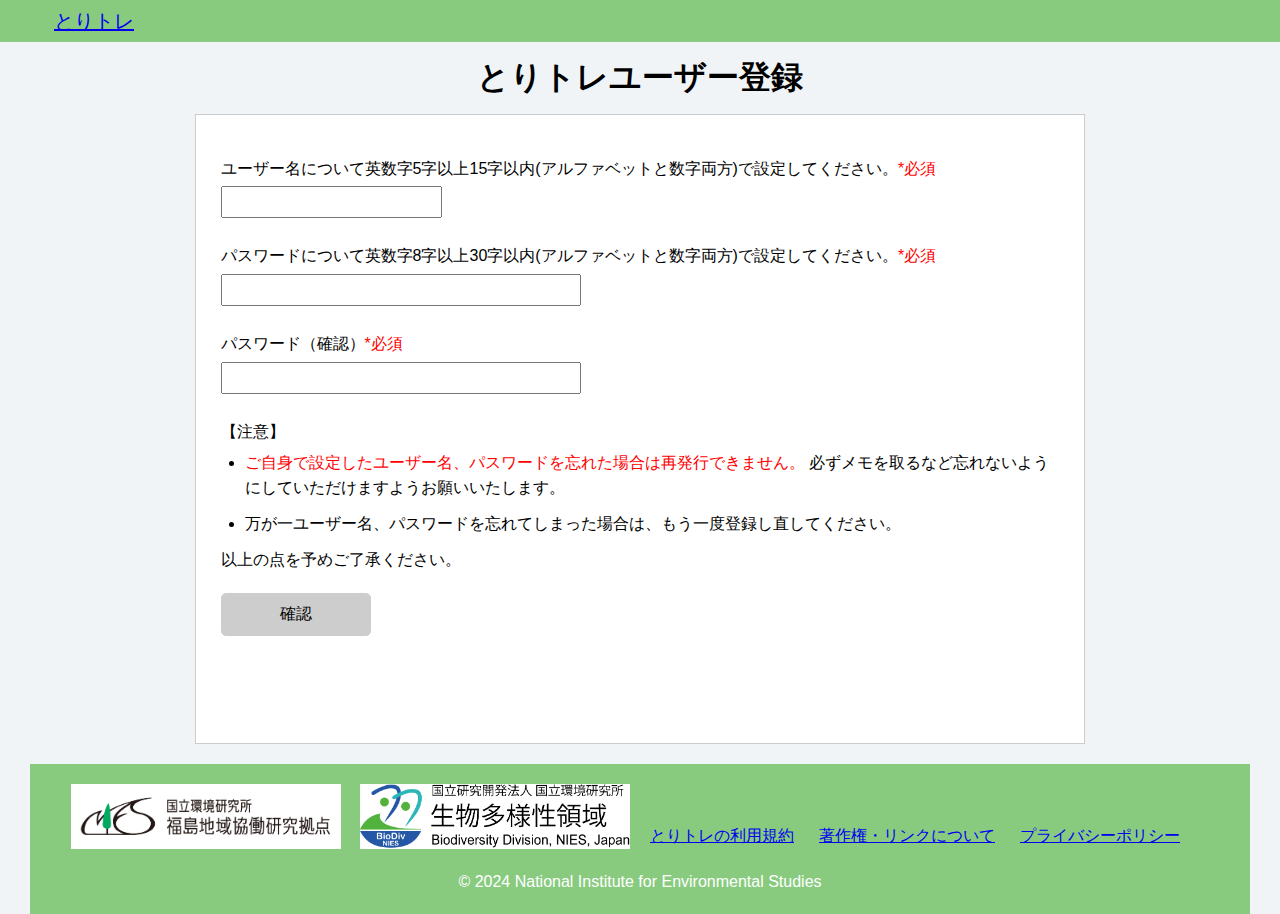
<file: html/user_registration.html>
<!doctype html>
<html lang="ja">
<head>
<meta http-equiv="Content-Type" content="text/html;charset=UTF-8" >
<meta name="viewport" content="width=device-width" >
<title>とりトレ</title>
<link rel="stylesheet" href="css/import.css" type="text/css" media="all">
<script src="js/jquery-3.6.4.min.js"></script>
<script src="js/jquery.js"></script>
</head>
<body>
<header class="site-header">
  <nav>
    <ul class="gnav__menu">
      <li class="gnav__menu__item"><a href="index.html">とりトレ</a></li>
    </ul>
  </nav>
</header>
<h1>とりトレユーザー登録</h1> <!-- Title in this page -->
<div id="container_vertically_long">
<div id="itemM">
<form class="login userRegist" method="post" action="user_registration_verification.cgi" >
	<p>ユーザー名について英数字5字以上15字以内(アルファベットと数字両方)で設定してください。<font color="red">*必須</font></p>
	<input type="text" name="user" size="20" maxlength="15" minlength="5" pattern="^[0-9A-Za-z]+$" required>
	<p>パスワードについて英数字8字以上30字以内(アルファベットと数字両方)で設定してください。<font color="red">*必須</font></p>
	<input type="password" name="password1" size="35" maxlength="30" minlength="8" pattern="^[0-9A-Za-z]+$" required>
	<p>パスワード（確認）<font color="red">*必須</font></p>
	<input type="password" name="password2" size="35" maxlength="30" minlength="8" pattern="^[0-9A-Za-z]+$" required>
	<p>【注意】</p>
	<ul>
		<li><font color="red">ご自身で設定したユーザー名、パスワードを忘れた場合は再発行できません。</font>
		必ずメモを取るなど忘れないようにしていただけますようお願いいたします。</li>
		<li>万が一ユーザー名、パスワードを忘れてしまった場合は、もう一度登録し直してください。</li>
	</ul>
	<p>以上の点を予めご了承ください。</p>
	<input type="submit" value="確認" class="btn">
</form>
  </div>
  <div id="itemN">
  </div>
  <div id="itemO">
  </div>
  <div id="itemP">
    <!--<p class="font75">-->
    <!--</p>-->
  </div>
</div>
<div class="footer-inner">
	<div id="footerNies">
		<a class="image_link" href="http://www.nies.go.jp/fukushima/" target="_blank"><img src="icon/niesfukushima_logo_JP_1_color.png" width="270" height="65" title="fukushima_logo" alt="fukushima_logo"></a>
		<a class="image_link" href="http://www.nies.go.jp/biology/" target="_blank"><img src="icon/BioDiv_logo.png" width="270" height="65" title="BioDiv_logo" alt="BioDiv_logo"></a>
	</div>
	<div id="footerLink">
		<a href="sitepolicy.html">とりトレの利用規約</a>
		<a href="http://www.nies.go.jp/sitepolicy.html" target="_blank">著作権・リンクについて</a>
		<a href="http://www.nies.go.jp/kojinjoho/privacypolicy.html" target="_blank">プライバシーポリシー</a>
	</div>
	<p id="copyright">© 2024 National Institute for Environmental Studies</p>
</div>
</body>
</html>
</file>
<file: html/css/import.css>
@charset "utf-8";

/*****************************************
			Import CSS File
*****************************************/
@import "reset.css";
@import "toritore_style.css";
/*****************************************
	   Import Responsive CSS File
*****************************************/
@import "responsive.css";
</file>
